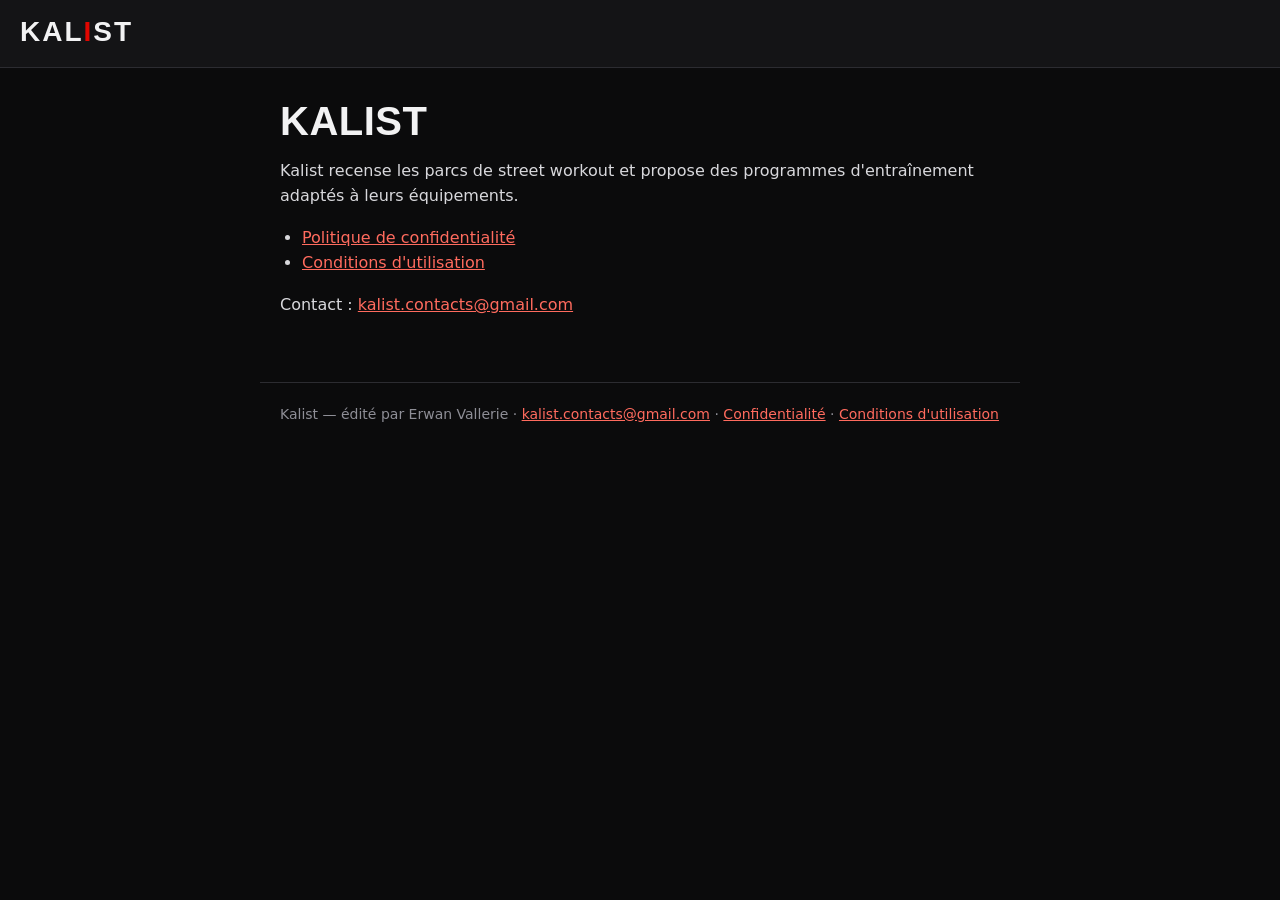
<file: index.html>
<!doctype html>
<html lang="fr">
<head>
<meta charset="utf-8">
<meta name="viewport" content="width=device-width, initial-scale=1">
<title>Kalist</title>
<link rel="stylesheet" href="style.css">
</head>
<body>
<header class="entete"><a class="marque" href="index.html">KAL<span>I</span>ST</a></header>
<main>
<h1>Kalist</h1>
<p>Kalist recense les parcs de street workout et propose des programmes d'entraînement adaptés à leurs équipements.</p>
<ul>
<li><a href="confidentialite.html">Politique de confidentialité</a></li>
<li><a href="conditions.html">Conditions d'utilisation</a></li>
</ul>
<p>Contact : <a href="mailto:kalist.contacts@gmail.com">kalist.contacts@gmail.com</a></p>
</main>
<footer>Kalist — édité par Erwan Vallerie · <a href="mailto:kalist.contacts@gmail.com">kalist.contacts@gmail.com</a> · <a href="confidentialite.html">Confidentialité</a> · <a href="conditions.html">Conditions d'utilisation</a></footer>
</body>
</html>
</file>
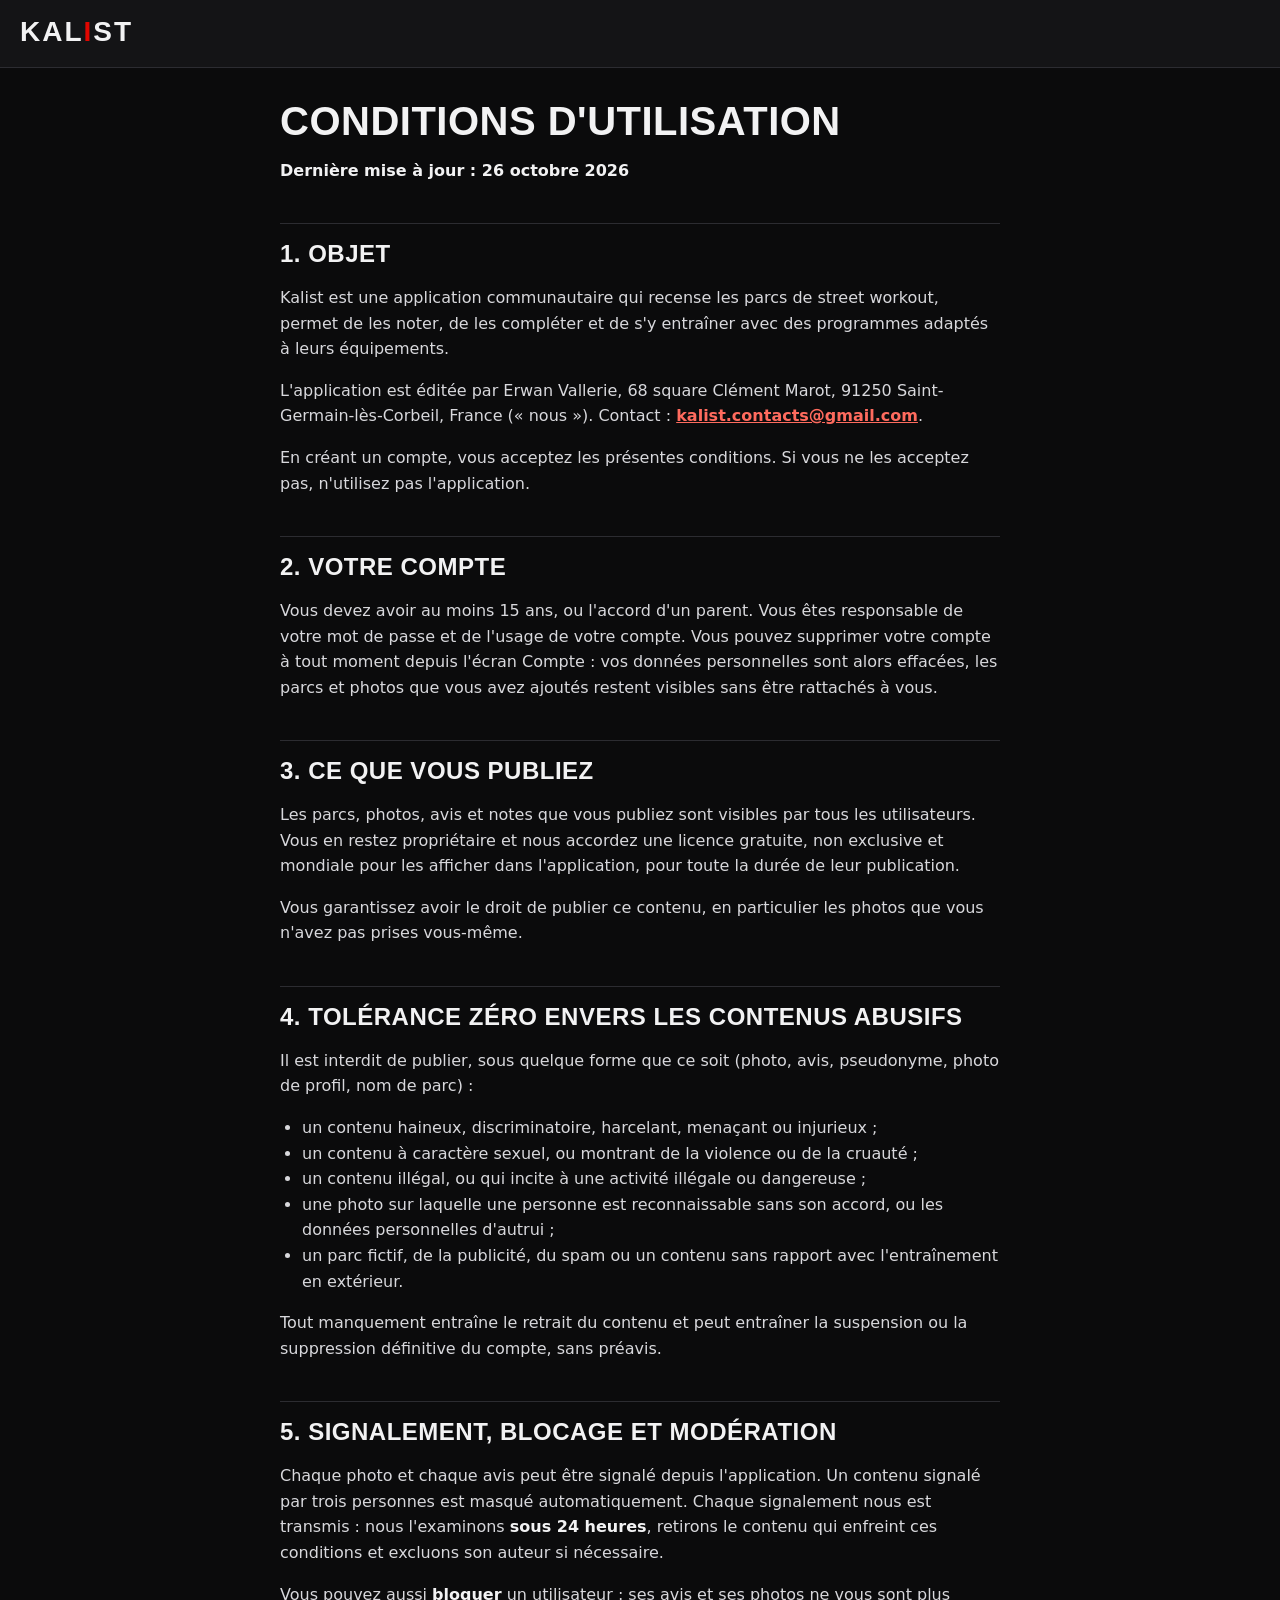
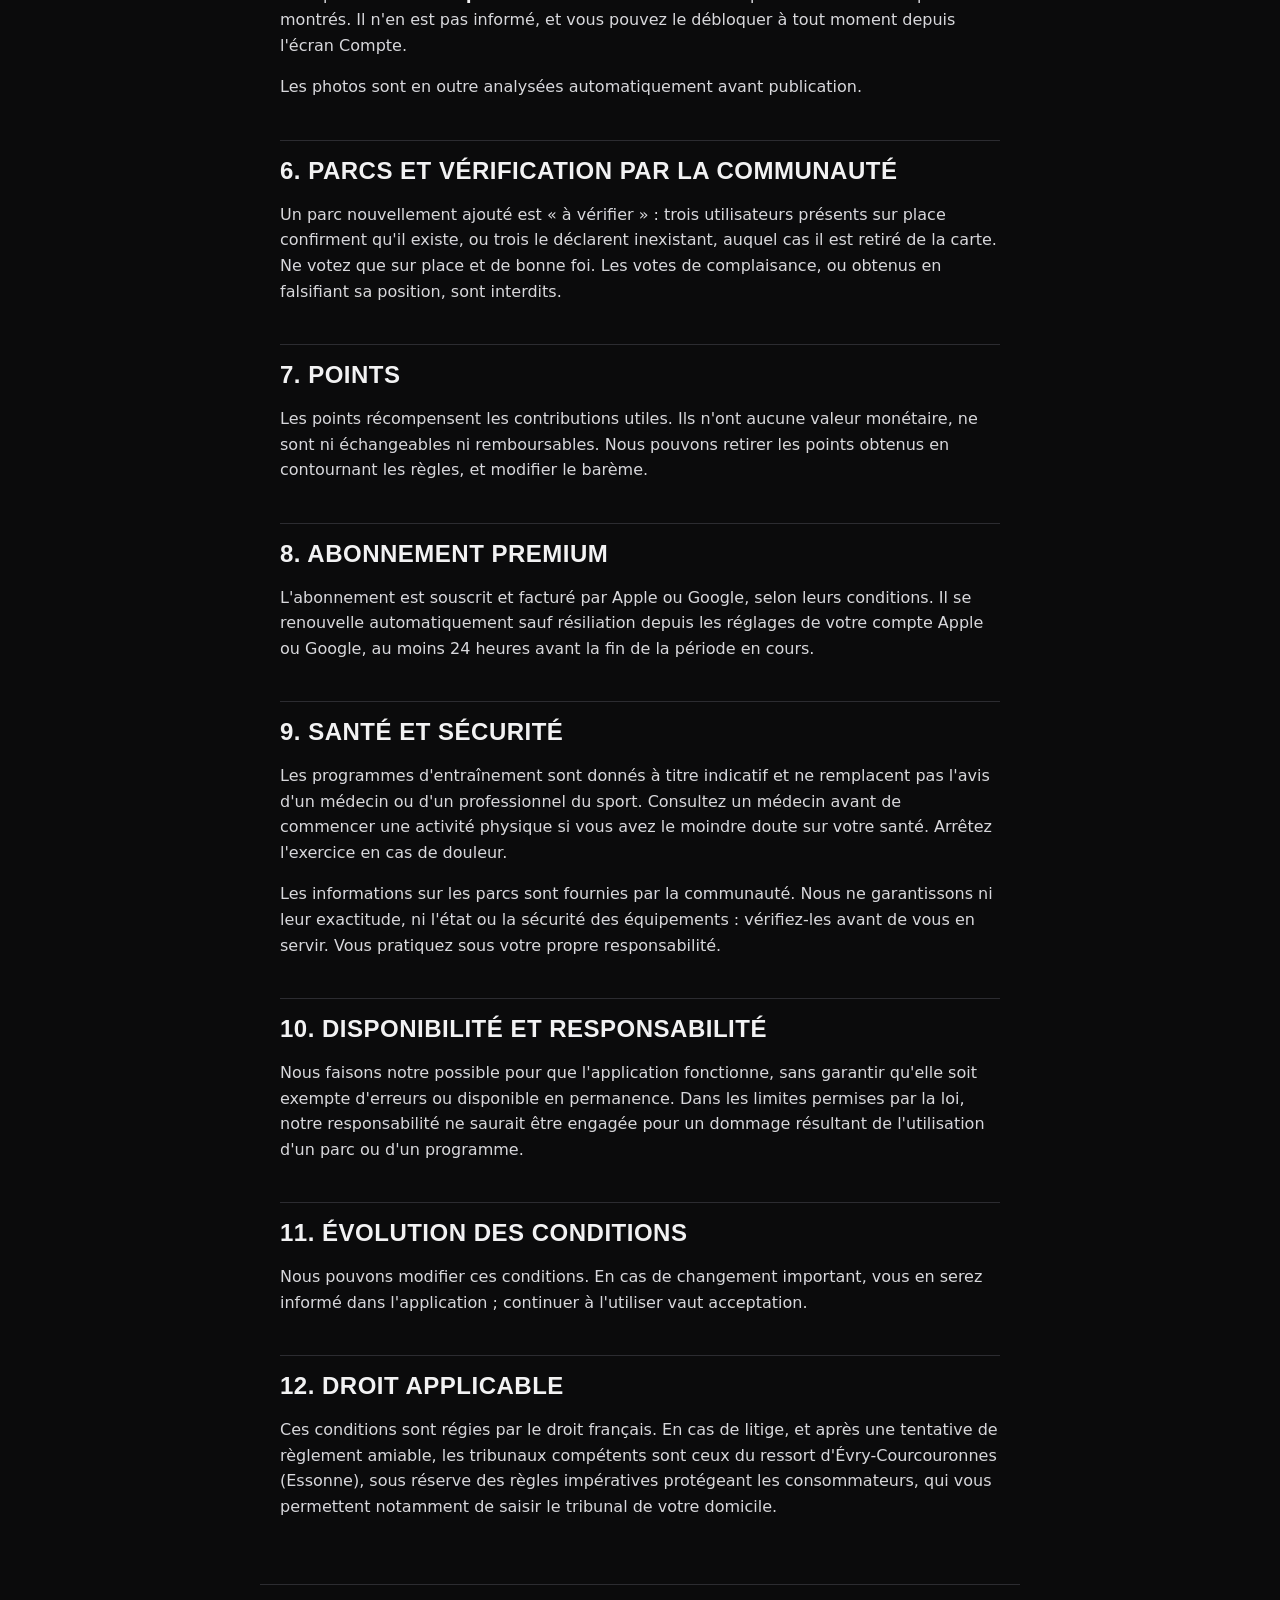
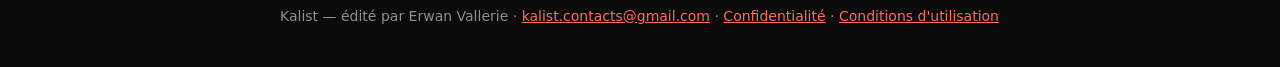
<file: conditions.html>
<!doctype html>
<html lang="fr">
<head>
<meta charset="utf-8">
<meta name="viewport" content="width=device-width, initial-scale=1">
<title>Conditions d'utilisation — Kalist</title>
<link rel="stylesheet" href="style.css">
</head>
<body>
<header class="entete"><a class="marque" href="index.html">KAL<span>I</span>ST</a></header>
<main>
<h1>Conditions d'utilisation</h1>
<p><strong>Dernière mise à jour : 26 octobre 2026</strong></p>
<h2>1. Objet</h2>
<p>Kalist est une application communautaire qui recense les parcs de street workout, permet de les noter, de les compléter et de s'y entraîner avec des programmes adaptés à leurs équipements.</p>
<p>L'application est éditée par Erwan Vallerie, 68 square Clément Marot, 91250 Saint-Germain-lès-Corbeil, France (« nous »). Contact : <strong><a href="mailto:kalist.contacts@gmail.com">kalist.contacts@gmail.com</a></strong>.</p>
<p>En créant un compte, vous acceptez les présentes conditions. Si vous ne les acceptez pas, n'utilisez pas l'application.</p>
<h2>2. Votre compte</h2>
<p>Vous devez avoir au moins 15 ans, ou l'accord d'un parent. Vous êtes responsable de votre mot de passe et de l'usage de votre compte. Vous pouvez supprimer votre compte à tout moment depuis l'écran Compte : vos données personnelles sont alors effacées, les parcs et photos que vous avez ajoutés restent visibles sans être rattachés à vous.</p>
<h2>3. Ce que vous publiez</h2>
<p>Les parcs, photos, avis et notes que vous publiez sont visibles par tous les utilisateurs. Vous en restez propriétaire et nous accordez une licence gratuite, non exclusive et mondiale pour les afficher dans l'application, pour toute la durée de leur publication.</p>
<p>Vous garantissez avoir le droit de publier ce contenu, en particulier les photos que vous n'avez pas prises vous-même.</p>
<h2>4. Tolérance zéro envers les contenus abusifs</h2>
<p>Il est interdit de publier, sous quelque forme que ce soit (photo, avis, pseudonyme, photo de profil, nom de parc) :</p>
<ul><li>un contenu haineux, discriminatoire, harcelant, menaçant ou injurieux ;</li><li>un contenu à caractère sexuel, ou montrant de la violence ou de la cruauté ;</li><li>un contenu illégal, ou qui incite à une activité illégale ou dangereuse ;</li><li>une photo sur laquelle une personne est reconnaissable sans son accord, ou les données personnelles d'autrui ;</li><li>un parc fictif, de la publicité, du spam ou un contenu sans rapport avec l'entraînement en extérieur.</li></ul>
<p>Tout manquement entraîne le retrait du contenu et peut entraîner la suspension ou la suppression définitive du compte, sans préavis.</p>
<h2>5. Signalement, blocage et modération</h2>
<p>Chaque photo et chaque avis peut être signalé depuis l'application. Un contenu signalé par trois personnes est masqué automatiquement. Chaque signalement nous est transmis : nous l'examinons <strong>sous 24 heures</strong>, retirons le contenu qui enfreint ces conditions et excluons son auteur si nécessaire.</p>
<p>Vous pouvez aussi <strong>bloquer</strong> un utilisateur : ses avis et ses photos ne vous sont plus montrés. Il n'en est pas informé, et vous pouvez le débloquer à tout moment depuis l'écran Compte.</p>
<p>Les photos sont en outre analysées automatiquement avant publication.</p>
<h2>6. Parcs et vérification par la communauté</h2>
<p>Un parc nouvellement ajouté est « à vérifier » : trois utilisateurs présents sur place confirment qu'il existe, ou trois le déclarent inexistant, auquel cas il est retiré de la carte. Ne votez que sur place et de bonne foi. Les votes de complaisance, ou obtenus en falsifiant sa position, sont interdits.</p>
<h2>7. Points</h2>
<p>Les points récompensent les contributions utiles. Ils n'ont aucune valeur monétaire, ne sont ni échangeables ni remboursables. Nous pouvons retirer les points obtenus en contournant les règles, et modifier le barème.</p>
<h2>8. Abonnement Premium</h2>
<p>L'abonnement est souscrit et facturé par Apple ou Google, selon leurs conditions. Il se renouvelle automatiquement sauf résiliation depuis les réglages de votre compte Apple ou Google, au moins 24 heures avant la fin de la période en cours.</p>
<h2>9. Santé et sécurité</h2>
<p>Les programmes d'entraînement sont donnés à titre indicatif et ne remplacent pas l'avis d'un médecin ou d'un professionnel du sport. Consultez un médecin avant de commencer une activité physique si vous avez le moindre doute sur votre santé. Arrêtez l'exercice en cas de douleur.</p>
<p>Les informations sur les parcs sont fournies par la communauté. Nous ne garantissons ni leur exactitude, ni l'état ou la sécurité des équipements : vérifiez-les avant de vous en servir. Vous pratiquez sous votre propre responsabilité.</p>
<h2>10. Disponibilité et responsabilité</h2>
<p>Nous faisons notre possible pour que l'application fonctionne, sans garantir qu'elle soit exempte d'erreurs ou disponible en permanence. Dans les limites permises par la loi, notre responsabilité ne saurait être engagée pour un dommage résultant de l'utilisation d'un parc ou d'un programme.</p>
<h2>11. Évolution des conditions</h2>
<p>Nous pouvons modifier ces conditions. En cas de changement important, vous en serez informé dans l'application ; continuer à l'utiliser vaut acceptation.</p>
<h2>12. Droit applicable</h2>
<p>Ces conditions sont régies par le droit français. En cas de litige, et après une tentative de règlement amiable, les tribunaux compétents sont ceux du ressort d'Évry-Courcouronnes (Essonne), sous réserve des règles impératives protégeant les consommateurs, qui vous permettent notamment de saisir le tribunal de votre domicile.</p>
</main>
<footer>Kalist — édité par Erwan Vallerie · <a href="mailto:kalist.contacts@gmail.com">kalist.contacts@gmail.com</a> · <a href="confidentialite.html">Confidentialité</a> · <a href="conditions.html">Conditions d'utilisation</a></footer>
</body>
</html>
</file>
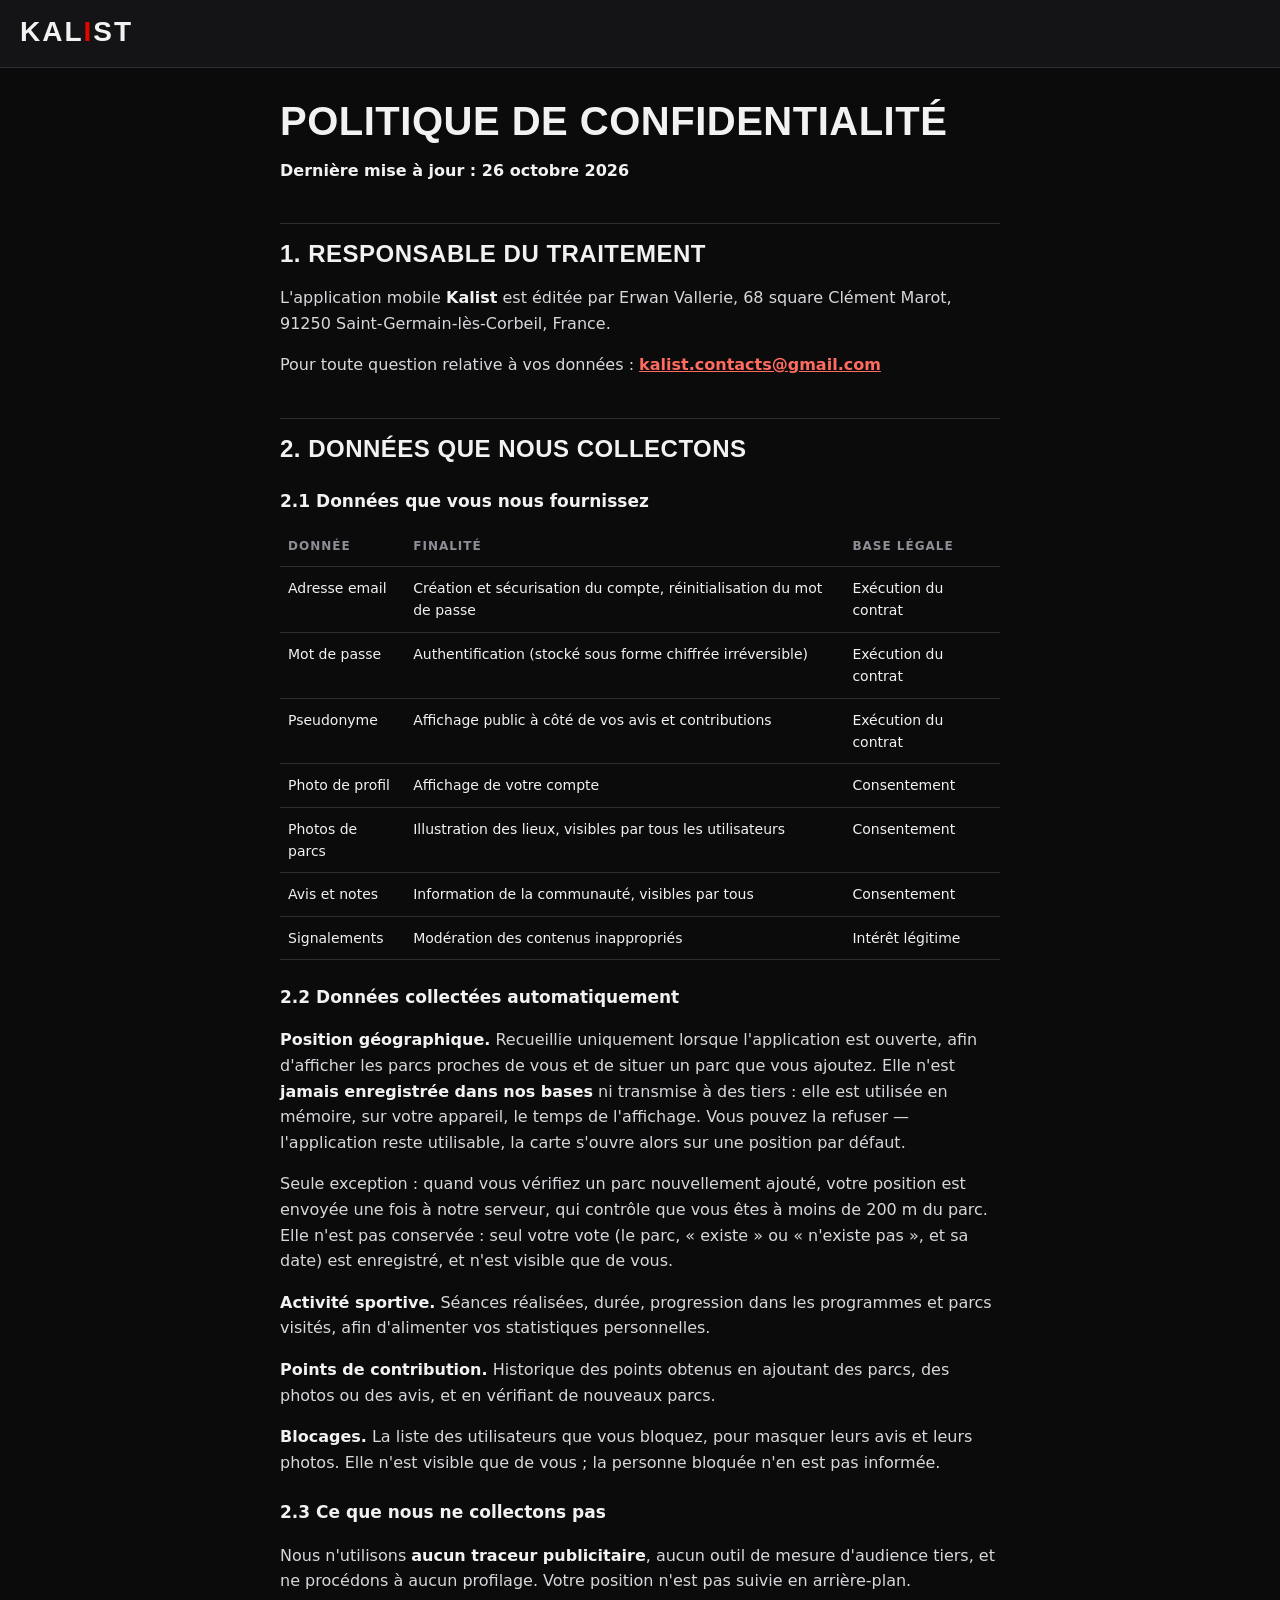
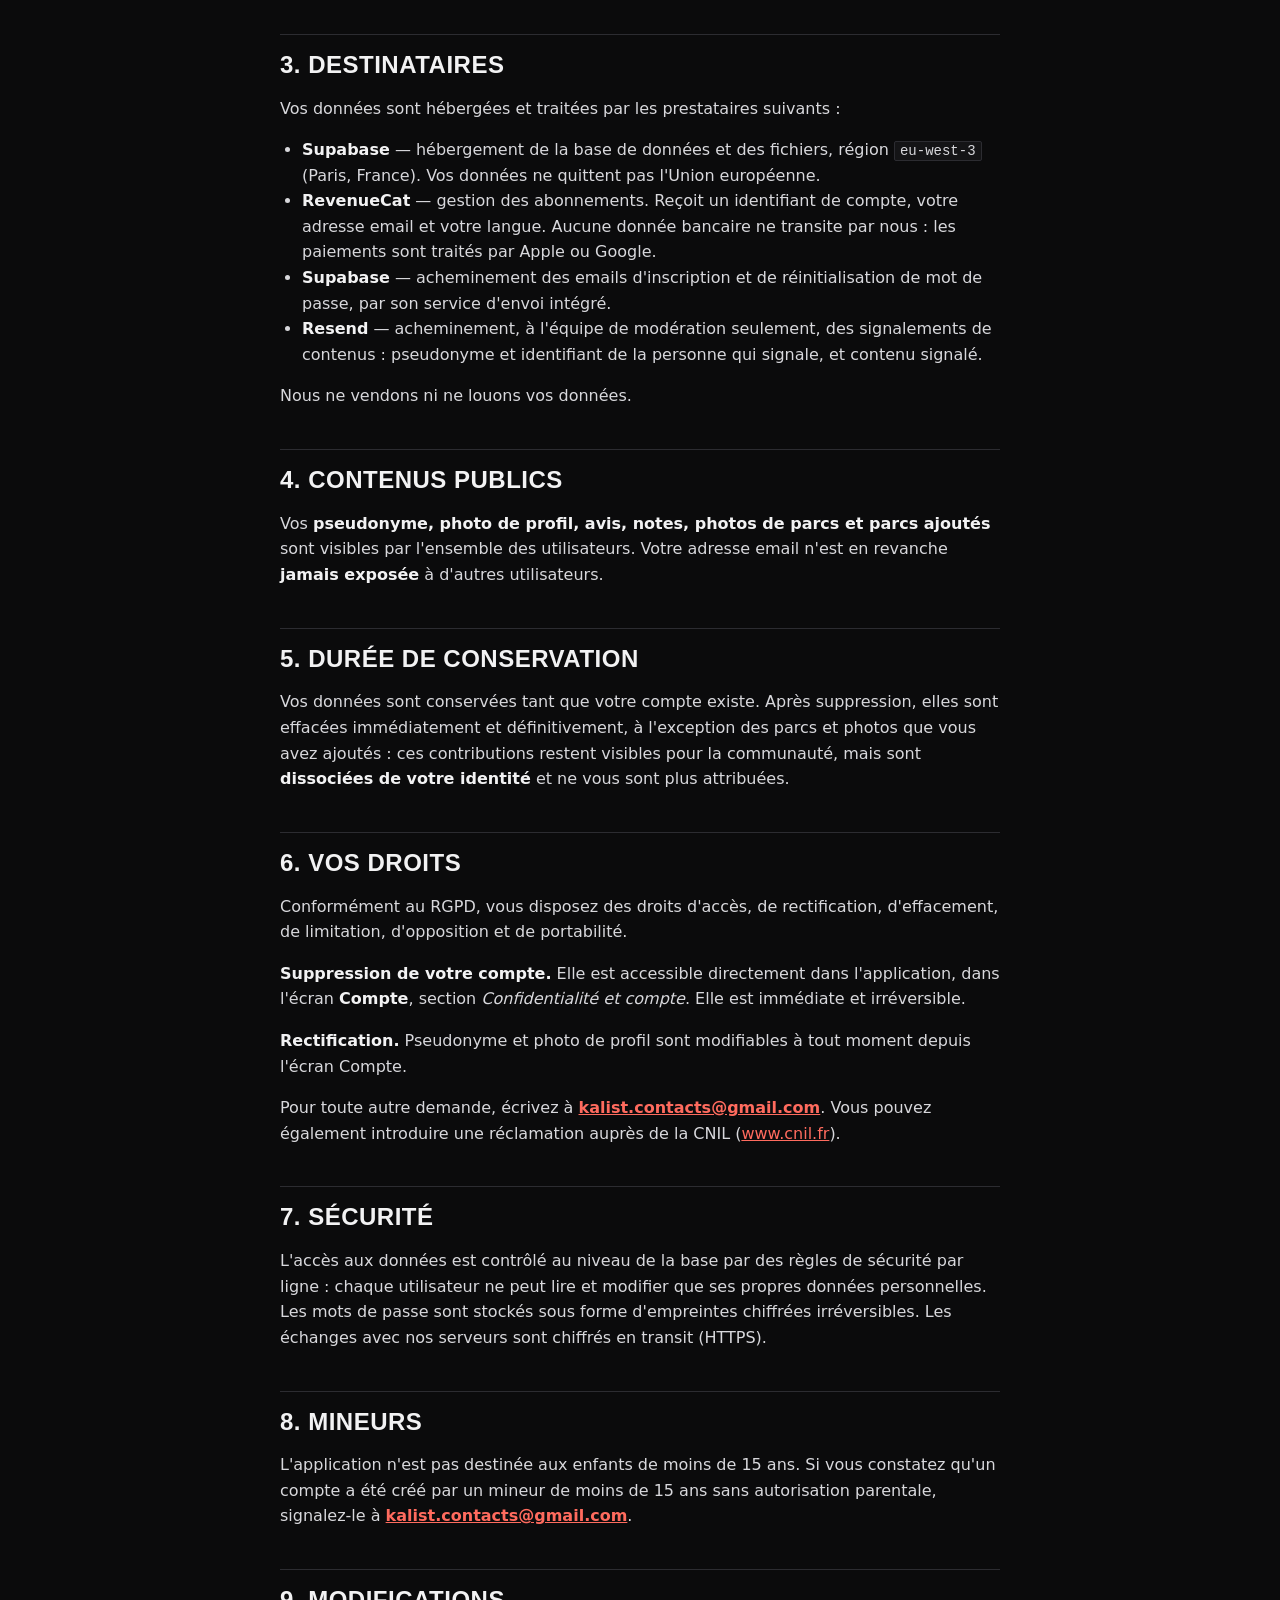
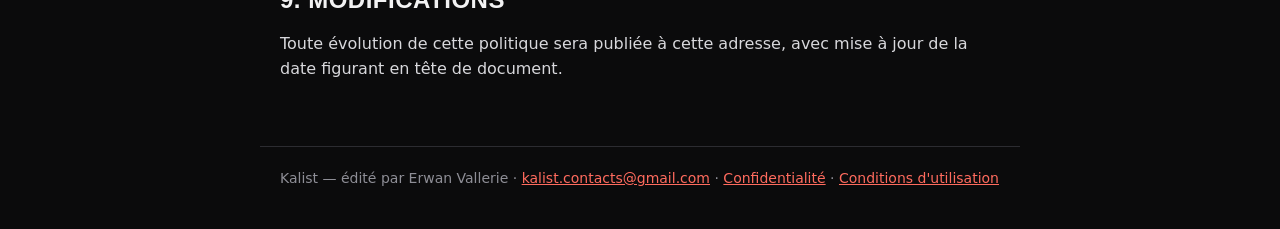
<file: confidentialite.html>
<!doctype html>
<html lang="fr">
<head>
<meta charset="utf-8">
<meta name="viewport" content="width=device-width, initial-scale=1">
<title>Politique de confidentialité — Kalist</title>
<link rel="stylesheet" href="style.css">
</head>
<body>
<header class="entete"><a class="marque" href="index.html">KAL<span>I</span>ST</a></header>
<main>
<h1>Politique de confidentialité</h1>
<p><strong>Dernière mise à jour : 26 octobre 2026</strong></p>
<h2>1. Responsable du traitement</h2>
<p>L'application mobile <strong>Kalist</strong> est éditée par Erwan Vallerie, 68 square Clément Marot, 91250 Saint-Germain-lès-Corbeil, France.</p>
<p>Pour toute question relative à vos données : <strong><a href="mailto:kalist.contacts@gmail.com">kalist.contacts@gmail.com</a></strong></p>
<h2>2. Données que nous collectons</h2>
<h3>2.1 Données que vous nous fournissez</h3>
<div class="tableau"><table><thead><tr><th>Donnée</th><th>Finalité</th><th>Base légale</th></tr></thead><tbody><tr><td>Adresse email</td><td>Création et sécurisation du compte, réinitialisation du mot de passe</td><td>Exécution du contrat</td></tr><tr><td>Mot de passe</td><td>Authentification (stocké sous forme chiffrée irréversible)</td><td>Exécution du contrat</td></tr><tr><td>Pseudonyme</td><td>Affichage public à côté de vos avis et contributions</td><td>Exécution du contrat</td></tr><tr><td>Photo de profil</td><td>Affichage de votre compte</td><td>Consentement</td></tr><tr><td>Photos de parcs</td><td>Illustration des lieux, visibles par tous les utilisateurs</td><td>Consentement</td></tr><tr><td>Avis et notes</td><td>Information de la communauté, visibles par tous</td><td>Consentement</td></tr><tr><td>Signalements</td><td>Modération des contenus inappropriés</td><td>Intérêt légitime</td></tr></tbody></table></div>
<h3>2.2 Données collectées automatiquement</h3>
<p><strong>Position géographique.</strong> Recueillie uniquement lorsque l'application est ouverte, afin d'afficher les parcs proches de vous et de situer un parc que vous ajoutez. Elle n'est <strong>jamais enregistrée dans nos bases</strong> ni transmise à des tiers : elle est utilisée en mémoire, sur votre appareil, le temps de l'affichage. Vous pouvez la refuser — l'application reste utilisable, la carte s'ouvre alors sur une position par défaut.</p>
<p>Seule exception : quand vous vérifiez un parc nouvellement ajouté, votre position est envoyée une fois à notre serveur, qui contrôle que vous êtes à moins de 200 m du parc. Elle n'est pas conservée : seul votre vote (le parc, « existe » ou « n'existe pas », et sa date) est enregistré, et n'est visible que de vous.</p>
<p><strong>Activité sportive.</strong> Séances réalisées, durée, progression dans les programmes et parcs visités, afin d'alimenter vos statistiques personnelles.</p>
<p><strong>Points de contribution.</strong> Historique des points obtenus en ajoutant des parcs, des photos ou des avis, et en vérifiant de nouveaux parcs.</p>
<p><strong>Blocages.</strong> La liste des utilisateurs que vous bloquez, pour masquer leurs avis et leurs photos. Elle n'est visible que de vous ; la personne bloquée n'en est pas informée.</p>
<h3>2.3 Ce que nous ne collectons pas</h3>
<p>Nous n'utilisons <strong>aucun traceur publicitaire</strong>, aucun outil de mesure d'audience tiers, et ne procédons à aucun profilage. Votre position n'est pas suivie en arrière-plan.</p>
<h2>3. Destinataires</h2>
<p>Vos données sont hébergées et traitées par les prestataires suivants :</p>
<ul><li><strong>Supabase</strong> — hébergement de la base de données et des fichiers, région <code>eu-west-3</code> (Paris, France). Vos données ne quittent pas l'Union européenne.</li><li><strong>RevenueCat</strong> — gestion des abonnements. Reçoit un identifiant de compte, votre adresse email et votre langue. Aucune donnée bancaire ne transite par nous : les paiements sont traités par Apple ou Google.</li><li><strong>Supabase</strong> — acheminement des emails d'inscription et de réinitialisation de mot de passe, par son service d'envoi intégré.</li><li><strong>Resend</strong> — acheminement, à l'équipe de modération seulement, des signalements de contenus : pseudonyme et identifiant de la personne qui signale, et contenu signalé.</li></ul>
<p>Nous ne vendons ni ne louons vos données.</p>
<h2>4. Contenus publics</h2>
<p>Vos <strong>pseudonyme, photo de profil, avis, notes, photos de parcs et parcs ajoutés</strong> sont visibles par l'ensemble des utilisateurs. Votre adresse email n'est en revanche <strong>jamais exposée</strong> à d'autres utilisateurs.</p>
<h2>5. Durée de conservation</h2>
<p>Vos données sont conservées tant que votre compte existe. Après suppression, elles sont effacées immédiatement et définitivement, à l'exception des parcs et photos que vous avez ajoutés : ces contributions restent visibles pour la communauté, mais sont <strong>dissociées de votre identité</strong> et ne vous sont plus attribuées.</p>
<h2>6. Vos droits</h2>
<p>Conformément au RGPD, vous disposez des droits d'accès, de rectification, d'effacement, de limitation, d'opposition et de portabilité.</p>
<p><strong>Suppression de votre compte.</strong> Elle est accessible directement dans l'application, dans l'écran <strong>Compte</strong>, section <em>Confidentialité et compte</em>. Elle est immédiate et irréversible.</p>
<p><strong>Rectification.</strong> Pseudonyme et photo de profil sont modifiables à tout moment depuis l'écran Compte.</p>
<p>Pour toute autre demande, écrivez à <strong><a href="mailto:kalist.contacts@gmail.com">kalist.contacts@gmail.com</a></strong>. Vous pouvez également introduire une réclamation auprès de la CNIL (<a href="https://www.cnil.fr">www.cnil.fr</a>).</p>
<h2>7. Sécurité</h2>
<p>L'accès aux données est contrôlé au niveau de la base par des règles de sécurité par ligne : chaque utilisateur ne peut lire et modifier que ses propres données personnelles. Les mots de passe sont stockés sous forme d'empreintes chiffrées irréversibles. Les échanges avec nos serveurs sont chiffrés en transit (HTTPS).</p>
<h2>8. Mineurs</h2>
<p>L'application n'est pas destinée aux enfants de moins de 15 ans. Si vous constatez qu'un compte a été créé par un mineur de moins de 15 ans sans autorisation parentale, signalez-le à <strong><a href="mailto:kalist.contacts@gmail.com">kalist.contacts@gmail.com</a></strong>.</p>
<h2>9. Modifications</h2>
<p>Toute évolution de cette politique sera publiée à cette adresse, avec mise à jour de la date figurant en tête de document.</p>
</main>
<footer>Kalist — édité par Erwan Vallerie · <a href="mailto:kalist.contacts@gmail.com">kalist.contacts@gmail.com</a> · <a href="confidentialite.html">Confidentialité</a> · <a href="conditions.html">Conditions d'utilisation</a></footer>
</body>
</html>
</file>
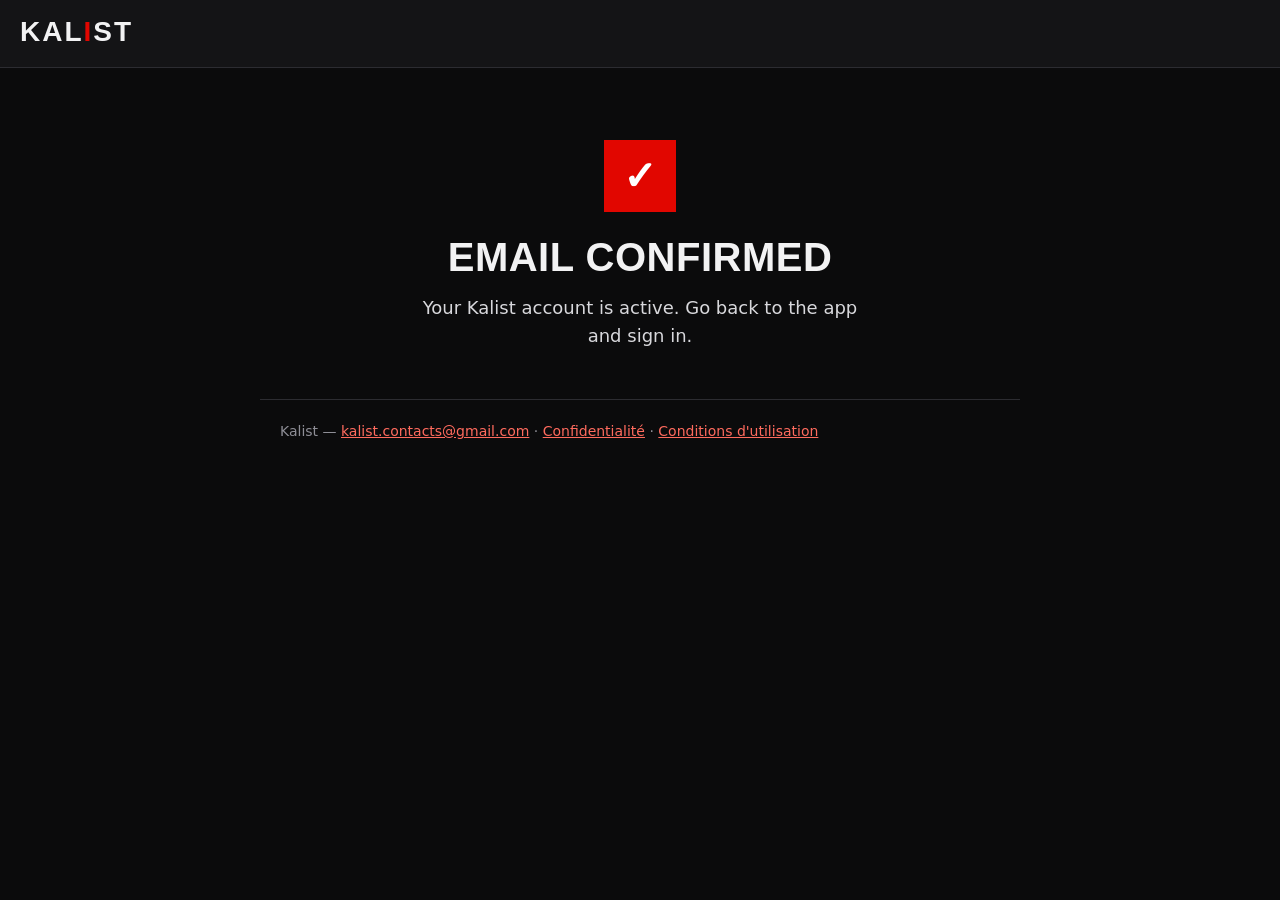
<file: confirmation.html>
<!doctype html>
<html lang="fr">
<head>
<meta charset="utf-8">
<meta name="viewport" content="width=device-width, initial-scale=1">
<meta name="robots" content="noindex">
<title>Kalist</title>
<link rel="stylesheet" href="style.css">
<style>
main { text-align: center; padding-top: 72px; }
.pastille { width: 72px; height: 72px; margin: 0 auto 24px; display: grid; place-items: center; background: var(--rouge); color: #fff; font: 900 40px/1 Impact, sans-serif; }
.pastille.echec { background: var(--surface); border: 1px solid var(--ligne); color: var(--lien); }
h1 { font-size: clamp(28px, 8vw, 40px); overflow-wrap: anywhere; }
#texte { max-width: 460px; margin: 0 auto; font-size: 18px; }
</style>
</head>
<body>
<header class="entete"><a class="marque" href="index.html">KAL<span>I</span>ST</a></header>
<main>
<div class="pastille" id="pastille" aria-hidden="true">✓</div>
<h1 id="titre">Adresse confirmée</h1>
<p id="texte">Ton compte Kalist est activé. Retourne dans l'application et connecte-toi.</p>
</main>
<footer>Kalist — <a href="mailto:kalist.contacts@gmail.com">kalist.contacts@gmail.com</a> · <a href="confidentialite.html">Confidentialité</a> · <a href="conditions.html">Conditions d'utilisation</a></footer>
<script>
// Page d'arrivee du lien de confirmation envoye par Supabase (Site URL du
// projet). Supabase ajoute a l'adresse le jeton de session, ou une erreur
// si le lien a expire ou deja servi.
var T = {
  fr: ['Adresse confirmée', "Ton compte Kalist est activé. Retourne dans l'application et connecte-toi.", 'Lien expiré', "Ce lien n'est plus valide ou a déjà servi. Si ton compte n'est pas encore activé, inscris-toi à nouveau dans l'application avec la même adresse : un nouveau lien te sera envoyé."],
  en: ['Email confirmed', 'Your Kalist account is active. Go back to the app and sign in.', 'Link expired', 'This link is no longer valid or has already been used. If your account is not active yet, sign up again in the app with the same email address: a new link will be sent to you.'],
  es: ['Correo confirmado', 'Tu cuenta de Kalist está activada. Vuelve a la app e inicia sesión.', 'Enlace caducado', 'Este enlace ya no es válido o ya se ha usado. Si tu cuenta aún no está activada, vuelve a registrarte en la app con el mismo correo: te enviaremos un enlace nuevo.'],
  de: ['E-Mail bestätigt', 'Dein Kalist-Konto ist aktiviert. Kehre zur App zurück und melde dich an.', 'Link abgelaufen', 'Dieser Link ist nicht mehr gültig oder wurde bereits verwendet. Falls dein Konto noch nicht aktiviert ist, registriere dich in der App erneut mit derselben E-Mail-Adresse: Du erhältst einen neuen Link.'],
  it: ['Email confermata', "Il tuo account Kalist è attivo. Torna nell'app ed effettua l'accesso.", 'Link scaduto', "Questo link non è più valido o è già stato usato. Se il tuo account non è ancora attivo, registrati di nuovo nell'app con lo stesso indirizzo email: riceverai un nuovo link."],
  pt: ['E-mail confirmado', 'Sua conta Kalist está ativada. Volte ao app e faça login.', 'Link expirado', 'Este link não é mais válido ou já foi usado. Se sua conta ainda não está ativada, cadastre-se de novo no app com o mesmo e-mail: você receberá um novo link.'],
  nl: ['E-mailadres bevestigd', 'Je Kalist-account is geactiveerd. Ga terug naar de app en log in.', 'Link verlopen', 'Deze link is niet meer geldig of is al gebruikt. Is je account nog niet geactiveerd? Registreer je dan opnieuw in de app met hetzelfde e-mailadres: je krijgt een nieuwe link.'],
  pl: ['Adres e-mail potwierdzony', 'Twoje konto Kalist jest aktywne. Wróć do aplikacji i zaloguj się.', 'Link wygasł', 'Ten link jest już nieważny lub został użyty. Jeśli Twoje konto nie jest jeszcze aktywne, zarejestruj się ponownie w aplikacji, używając tego samego adresu e-mail: wyślemy Ci nowy link.'],
  tr: ['E-posta onaylandı', 'Kalist hesabın etkinleştirildi. Uygulamaya dön ve giriş yap.', 'Bağlantının süresi doldu', 'Bu bağlantı artık geçerli değil veya zaten kullanıldı. Hesabın henüz etkin değilse uygulamada aynı e-posta adresiyle yeniden kaydol: sana yeni bir bağlantı gönderilecek.'],
  id: ['Email dikonfirmasi', 'Akun Kalist kamu sudah aktif. Kembali ke aplikasi dan masuk.', 'Tautan kedaluwarsa', 'Tautan ini sudah tidak berlaku atau sudah digunakan. Jika akunmu belum aktif, daftar lagi di aplikasi dengan email yang sama: tautan baru akan dikirim kepadamu.'],
  vi: ['Email đã được xác nhận', 'Tài khoản Kalist của bạn đã được kích hoạt. Hãy quay lại ứng dụng và đăng nhập.', 'Liên kết đã hết hạn', 'Liên kết này không còn hiệu lực hoặc đã được sử dụng. Nếu tài khoản của bạn chưa được kích hoạt, hãy đăng ký lại trong ứng dụng bằng cùng địa chỉ email: bạn sẽ nhận được liên kết mới.'],
  ru: ['Адрес подтверждён', 'Твой аккаунт Kalist активирован. Вернись в приложение и войди.', 'Ссылка устарела', 'Эта ссылка больше не действует или уже использована. Если аккаунт ещё не активирован, зарегистрируйся в приложении снова с тем же адресом: мы пришлём новую ссылку.'],
  uk: ['Адресу підтверджено', 'Твій акаунт Kalist активовано. Повернися до застосунку й увійди.', 'Посилання застаріло', 'Це посилання більше не дійсне або вже використане. Якщо акаунт ще не активовано, зареєструйся в застосунку знову з тією самою адресою: ми надішлемо нове посилання.'],
  ja: ['メールアドレスを確認しました', 'Kalist アカウントが有効になりました。アプリに戻ってログインしてください。', 'リンクの有効期限切れ', 'このリンクは無効か、すでに使用されています。アカウントがまだ有効になっていない場合は、同じメールアドレスでアプリから再度登録してください。新しいリンクをお送りします。'],
  ko: ['이메일이 확인되었습니다', 'Kalist 계정이 활성화되었어요. 앱으로 돌아가 로그인하세요.', '링크가 만료되었습니다', '이 링크는 더 이상 유효하지 않거나 이미 사용되었어요. 계정이 아직 활성화되지 않았다면 앱에서 같은 이메일로 다시 가입하세요. 새 링크를 보내드려요.'],
  zh: ['邮箱已确认', '你的 Kalist 账号已激活。返回应用并登录吧。', '链接已失效', '此链接已失效或已被使用。如果你的账号尚未激活，请在应用中使用同一邮箱重新注册，我们会给你发送新的链接。'],
  hi: ['ईमेल की पुष्टि हो गई', 'आपका Kalist खाता सक्रिय हो गया है। ऐप पर वापस जाएँ और लॉग इन करें।', 'लिंक की समय-सीमा समाप्त', 'यह लिंक अब मान्य नहीं है या पहले ही इस्तेमाल हो चुका है। अगर आपका खाता अभी सक्रिय नहीं है, तो ऐप में उसी ईमेल से फिर से साइन अप करें: आपको नया लिंक भेजा जाएगा।']
};
var langues = (navigator.languages || [navigator.language || 'en']).map(function (l) { return String(l).slice(0, 2).toLowerCase(); });
var langue = langues.filter(function (l) { return T[l]; })[0] || 'en';
var echec = /error/.test(location.hash + location.search);
var t = T[langue];
document.documentElement.lang = langue;
document.getElementById('titre').textContent = echec ? t[2] : t[0];
document.getElementById('texte').textContent = echec ? t[3] : t[1];
if (echec) {
  var p = document.getElementById('pastille');
  p.textContent = '!';
  p.className = 'pastille echec';
}
// Le jeton de session n'a rien a faire dans la barre d'adresse.
if (location.hash || location.search) history.replaceState(null, '', location.pathname);
</script>
</body>
</html>
</file>
<file: style.css>
/* Pages légales de Kalist, aux couleurs de l'application */
:root { --fond: #0B0B0C; --surface: #141416; --ligne: #2C2C31; --texte: #F2F2F3; --gris: #8E8E96; --rouge: #E10600; --lien: #FF6B5E; }
* { box-sizing: border-box; }
body { margin: 0; background: var(--fond); color: var(--texte); font: 16px/1.6 system-ui, -apple-system, "Segoe UI", Roboto, sans-serif; }
.entete { padding: 18px max(20px, env(safe-area-inset-left)); border-bottom: 1px solid var(--ligne); background: var(--surface); }
.marque { font: 900 28px/1 Impact, "Arial Narrow", sans-serif; letter-spacing: 2px; color: var(--texte); text-decoration: none; }
.marque span { color: var(--rouge); }
main { max-width: 760px; margin: 0 auto; padding: 32px 20px 48px; }
h1 { font: 900 40px/1.05 Impact, "Arial Narrow", sans-serif; text-transform: uppercase; letter-spacing: .5px; margin: 0 0 16px; }
h2 { font: 800 24px/1.2 Impact, "Arial Narrow", sans-serif; text-transform: uppercase; letter-spacing: .5px; margin: 40px 0 10px; padding-top: 16px; border-top: 1px solid var(--ligne); }
h3 { font-size: 17px; margin: 24px 0 6px; }
p, li { color: #D8D8DC; }
strong { color: var(--texte); }
a { color: var(--lien); }
code { background: var(--surface); border: 1px solid var(--ligne); padding: 1px 5px; border-radius: 2px; font-size: 14px; }
ul { padding-left: 22px; }
.tableau { overflow-x: auto; margin: 12px 0; }
table { border-collapse: collapse; width: 100%; font-size: 14px; }
main, footer { overflow-wrap: break-word; }
th, td { text-align: left; padding: 10px 8px; border-bottom: 1px solid var(--ligne); vertical-align: top; }
th { color: var(--gris); font-size: 12px; text-transform: uppercase; letter-spacing: 1px; }
footer { max-width: 760px; margin: 0 auto; padding: 20px 20px 40px; border-top: 1px solid var(--ligne); color: var(--gris); font-size: 14px; }
</file>
